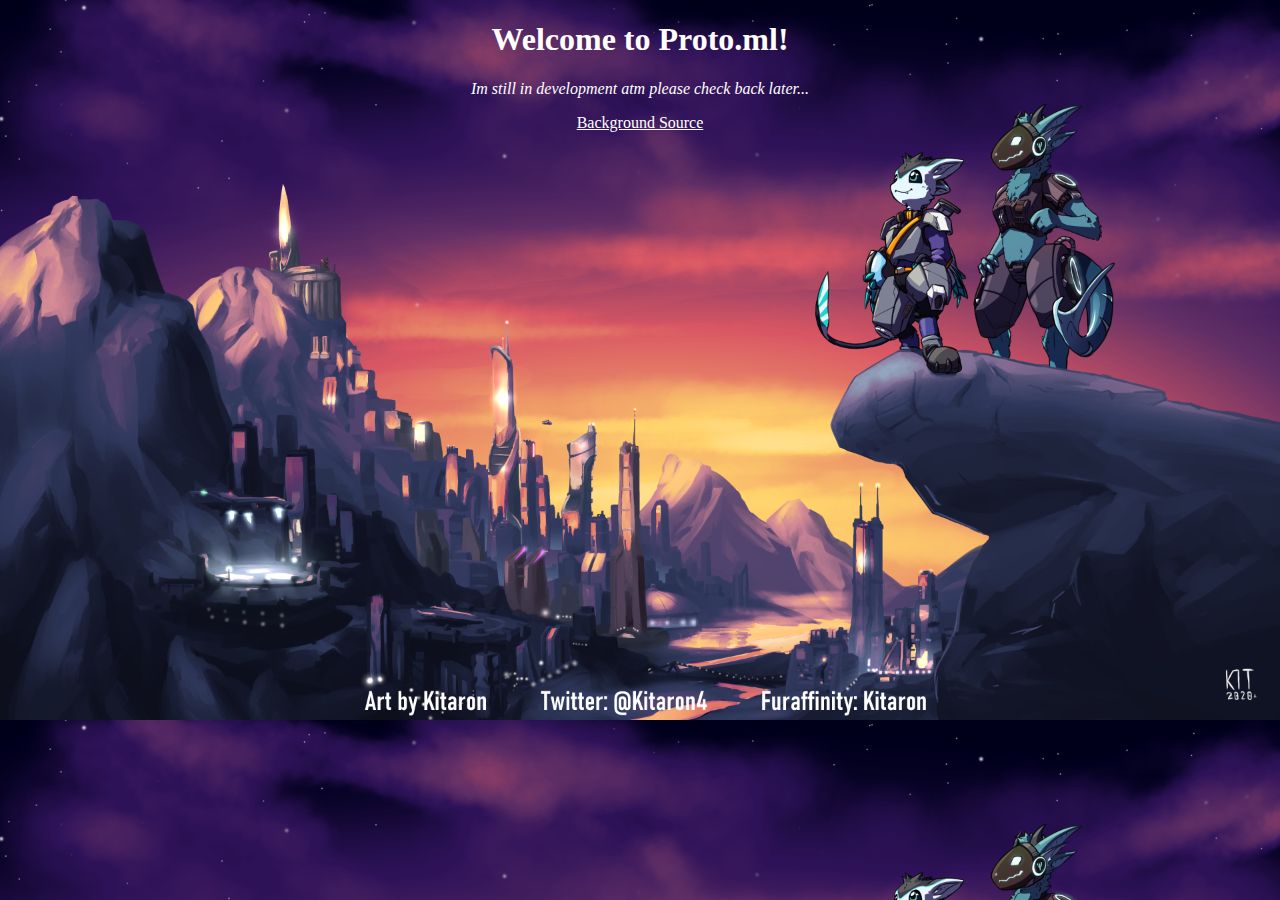
<file: index.html>
<!DOCTYPE html>
<html>
<head>
<title>Welcome to Proto.ml!</title>

<link rel="shortcut icon" type="image/jpg" href="https://d.furaffinity.net/art/protoakuro/1566172202/1566172202.protoakuro_akuro_surprised_expression__upload_.jpg"/>
<style>
body {
    background-image: url("images/bg2.png");
    background-size: cover;
}
p {
    text-align: center;
    color: white;
}
h1 {
    text-align: center;
    color: white;
}
a {
    text-align: center;
    color: white;
}

</style>
</head>
<body>
<h1>Welcome to Proto.ml!</h1>
<p><em>Im still in development atm please check back later...</em></p>
<p style="text-align:center">
    <a href="https://www.furaffinity.net/view/35420772/">Background Source</a> 
</p>
</body>
</html>
</file>
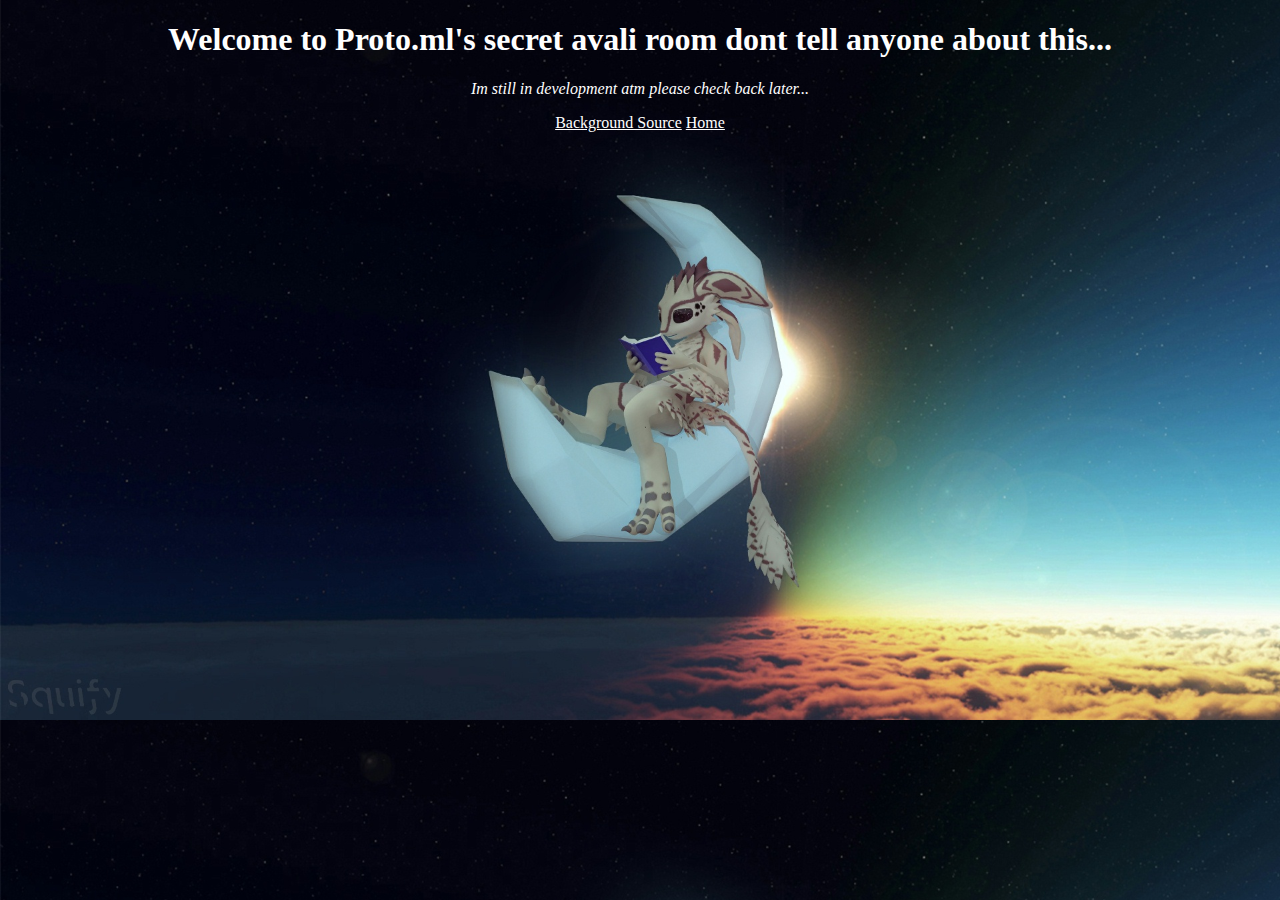
<file: avali.html>
<!DOCTYPE html> <html> <head> <title>Welcome to Proto.ml's secret avali room...</title>

<link rel="shortcut icon" type="image/jpg" href="https://d.furaffinity.net/art/vav./1600310972/1600310972.vav._raluko_shocked3.png"/>
<style>
body {
    background-image: url("images/avali.jpg");
    background-size: cover;
}
p {
    text-align: center;
    color: white;
}
h1 {
    text-align: center;
    color: white;
}
a {
    text-align: center;
    color: white;
}

</style>
</head>
<body>
<h1>Welcome to Proto.ml's secret avali room dont tell anyone about this...</h1>
<p><em>Im still in development atm please check back later...</em></p>

<p style="text-align:center">
    <a href="https://www.furaffinity.net/view/29918443/">Background Source</a>
<a href="https://proto.ml/">Home</a>
</p>
</body>
</html>
</file>
